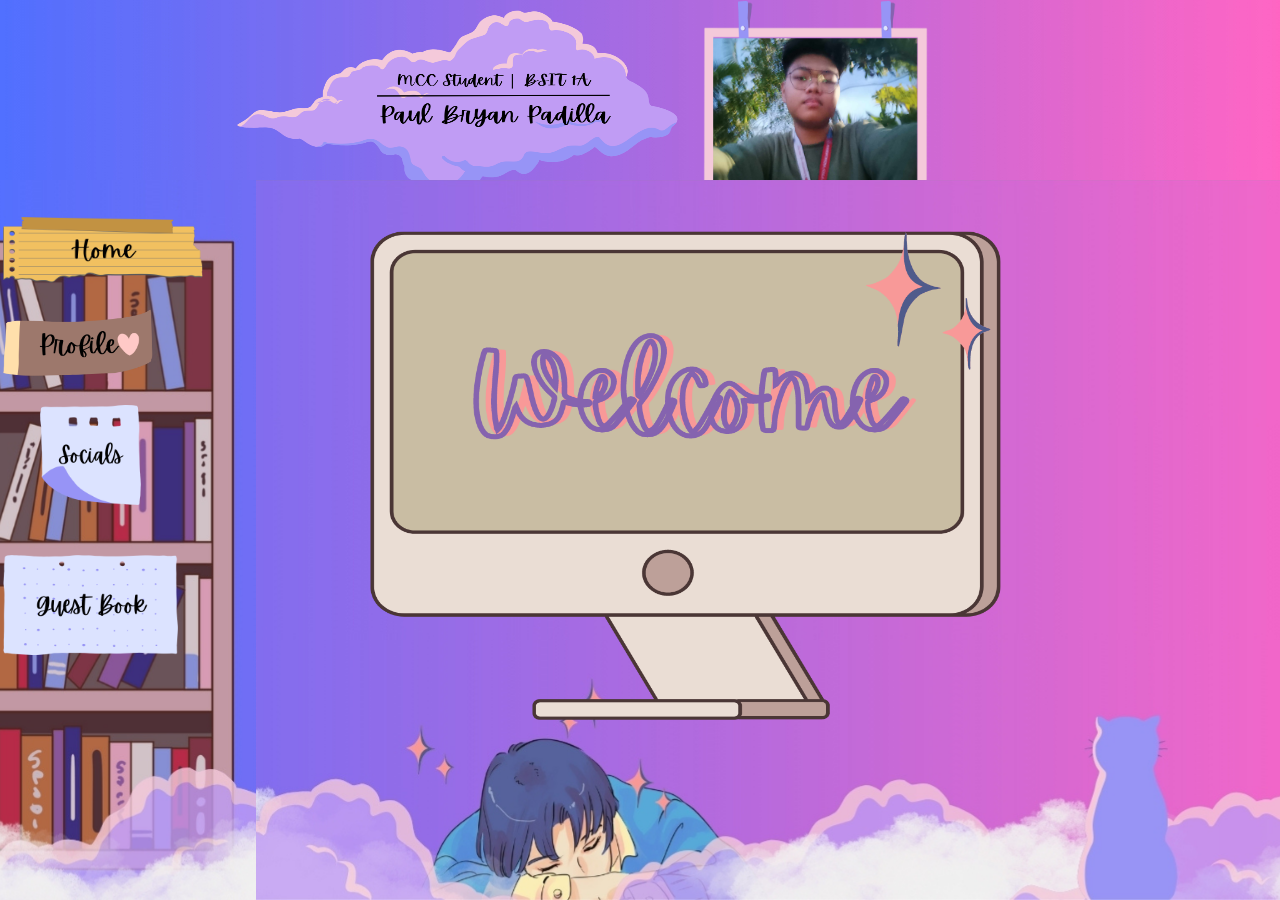
<file: index.html>
<!DOCTYPE html>
<html>
<head>
    <title>Paul's Website</title>
    <style>
        body, html {
            margin: 0;
            padding: 0;
            height: 100%;
            width: 100%;
            display: flex;
            flex-direction: column;
        }

        .top {
            height: 20%;
            width: 100%;
        }

        .bottom {
            height: 80%;
            width: 100%;
            display: flex;
        }

        .left {
            height: 100%;
            width: 20%;
            
        }

        .right {
            height: 100%;
            width: 80%;
        }    
        
    </style>
</head>
<frameset rows="20%, 80%" frameborder="0">
    <frame src="top.html" marginwidth="0" marginheight="0" scrolling="no" name="topFrame">
      <frameset cols="20%, 80%" frameborder="0"  >
        <frame src="left.html" marginwidth="0" marginheight="0" scrolling="no" name="leftFrame">
            <frame src="right.html" marginwidth="0" marginheight="0" scrolling="no" name="rightFrame">
    </frameset>
  </frameset>
  </html>
</file>
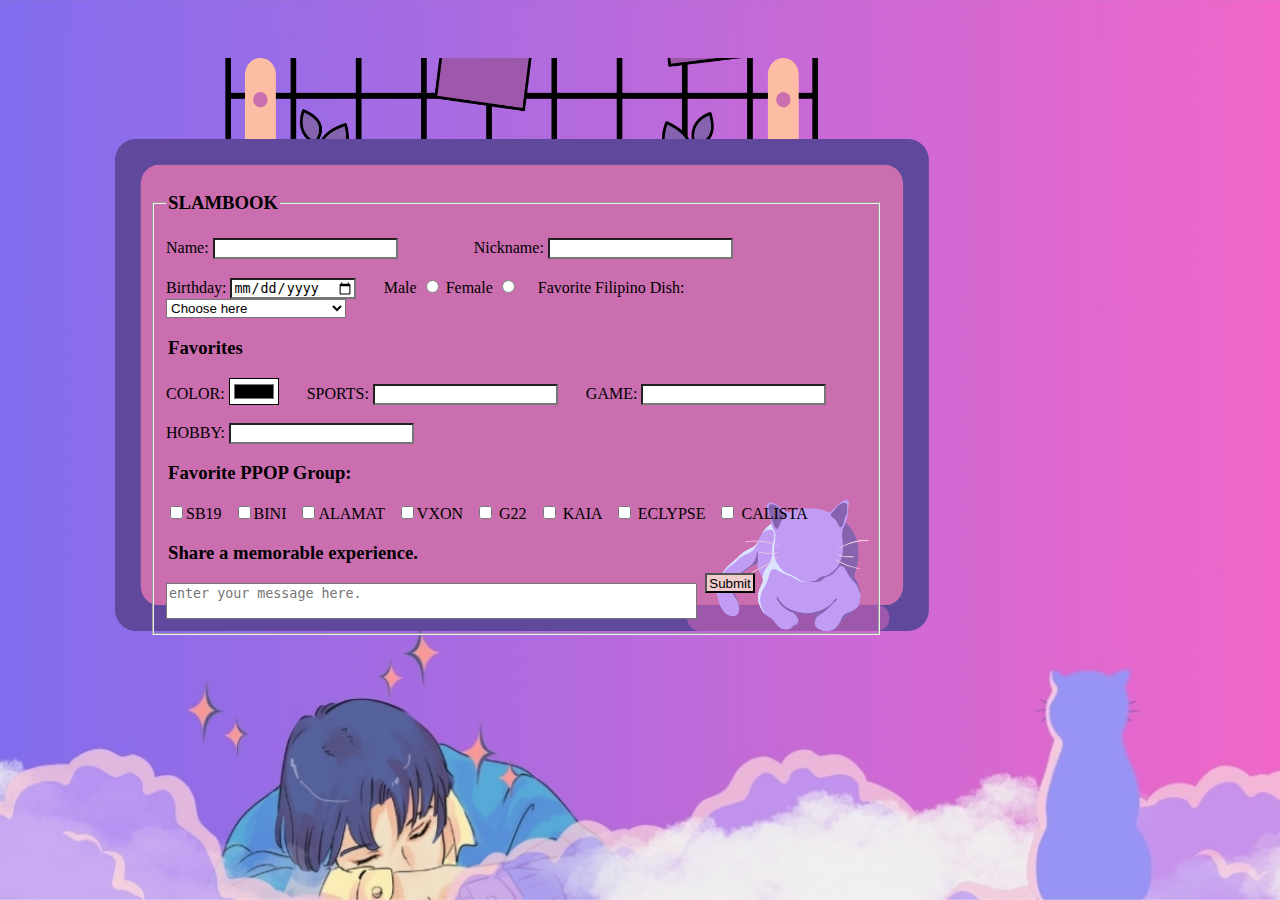
<file: guestbook.html>
<!DOCTYPE html>
<html>
<head>
  <title>Frame 3 guestbook</title>
  <link rel="stylesheet" href="right.css">
</head>
<body>
  <div class="img4">
    <img src="slambook.png" class="guestbook">
  </div>
  
  <button class="submitbutton" onclick="showPopup()">Submit</button>
  <div id="popup">
    <p style="text-align: center;"><br>Submitted!<br> THANK YOU!</p>
    <button id="closebutton" onclick="hidePopup()">Close</button>
  </div>


  <script>
    function showPopup() {
      document.getElementById("popup").style.display = "block";
    }
    
    function hidePopup() {
      document.getElementById("popup").style.display = "none";
    }
    </script>
  

<div class="slambook-container" id="testing">
  <form class="slambook-form">
    <fieldset class="slambook-fieldset-1">
      <legend ><h3>SLAMBOOK</h3></legend>
      <label for="name">Name:</label>
      <input type="text" id="name" name="name" required class="guessbook-text-input">
      &nbsp; &nbsp; &nbsp; &nbsp; &nbsp; &nbsp; &nbsp; &nbsp; &nbsp;
      <label for="nickname">Nickname:</label>
      <input type="text" id="nickname" name="nickname" class="guessbook-text-input"><br><br>
      <label for="birthday">Birthday:</label>
      <input type="date" id="birthday" name="birthday" class="guessbook-text-input">
      &nbsp; &nbsp; &nbsp; 
      <label for="sex-male">Male</label>
      <input type="radio" id="sex-male" name="sex" value="male">
      <label for="sex-female">Female</label>
      <input type="radio" id="sex-female" name="sex" value="female">
      &nbsp; &nbsp;
      <label> Favorite Filipino Dish: </label>
      <select type="dropdown" id="education-dropdown"   class="guessbook-text-input">
      <ul id="education-list" class="dropdown-content">
        <option>Choose here</option>
        <optgroup label="&nbsp;">
          <option>ADOBO</option>
          <option>SINIGANG</option>
          <option>LUMPIANG SHANGHAI</option>
          <option>BULALO</option>
          <option>PAKSIW</option>
          <option>SISIG</option>
          <option>LECHON</option>
      </ul>
    </select>
    
      <legend><h3>Favorites</h3></legend>
      <label >COLOR:</label>
      <input type="color" class="guessbook-text-input"> &nbsp; &nbsp; &nbsp;
      <label >SPORTS:</label>
      <input type="text"  class="guessbook-text-input"> &nbsp; &nbsp; &nbsp;
      <label >GAME:</label>
      <input type="text" class="guessbook-text-input"><br><br>
      <label >HOBBY: </label>
      <input type="text" class="guessbook-text-input">
   
        <legend> <h3>Favorite PPOP Group:</h3></legend>
        <table>
            <tbody>
        
                <tr>
                    
                        <input type="checkbox"  value="option1"> <label>SB19</label> &nbsp;
                        <input type="checkbox"  value="option2"> <label>BINI</label> &nbsp; 
                        <input type="checkbox"  value="option3"> <label>ALAMAT</label> &nbsp; 
                        <input type="checkbox"  value="option4"> <label">VXON</label> &nbsp; 
                        <input type="checkbox"  value="option5"> <label">G22</label> &nbsp;
                        <input type="checkbox"  value="option6"> <label>KAIA</label> &nbsp;
                        <input type="checkbox"  value="option7"> <label>ECLYPSE</label> &nbsp;
                        <input type="checkbox"  value="option8"> <label>CALISTA</label> &nbsp;
                
                </tr>
            
            </tbody>
        </table>
     
        <legend> <h3>Share a memorable experience.</h3></legend>
        <textarea placeholder="enter your message here." class="messagebox"></textarea>
        </fieldset>
  </form>
</div>    

  </body>
</html>
</body>
</html>
</file>
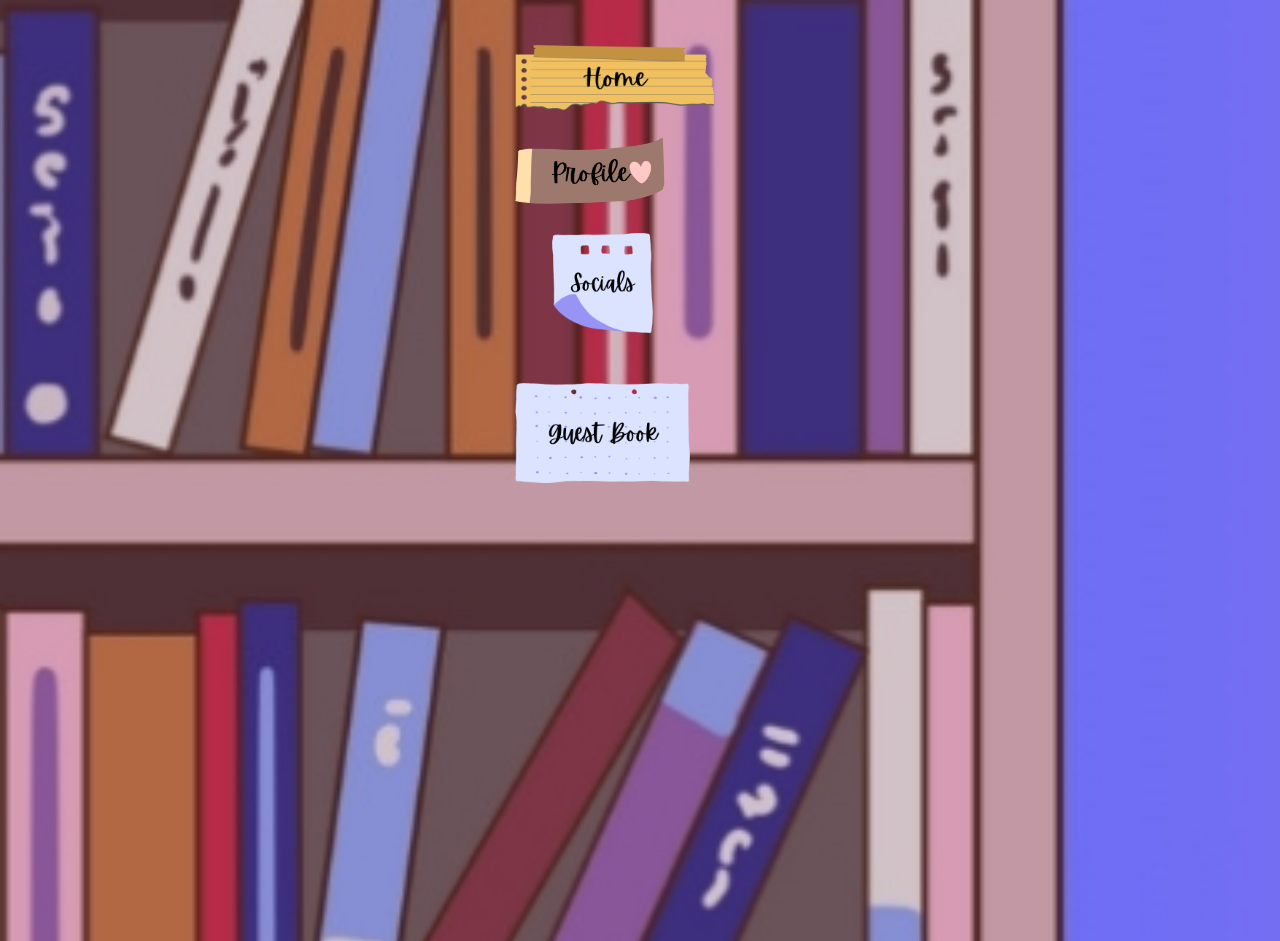
<file: left.html>
<!DOCTYPE html>
<html lang="en">
<head>
  <title>Frame 2</title>
  <link rel="stylesheet" href="left.css">
</head>
<body>
  <div class="img1">
    <a href="right.html"  target="rightFrame" class="button"> 
    <img src="5.png" alt="1st image">
    <div class="overlay1">
      </div>
  </div>

  <div class="img2">
    <a href="profile.html"  target="rightFrame" class="button"> 
    <img src="6.png" alt="2nd image">
    <div class="overlay2">
    </div>
  </div>

  <div class="img3">
    <a href="socials.html"  target="rightFrame" class="button"> 
    <img src="7.png" alt="3rd image">
    <div class="overlay3">
    </div>
  </div>

  <div class="img4">
    <a href="guestbook.html"  target="rightFrame" class="button"> 
    <img src="8.png" alt="4th image">
    <div class="overlay4">
    </div>
  </div>
</body>
</html>
</file>
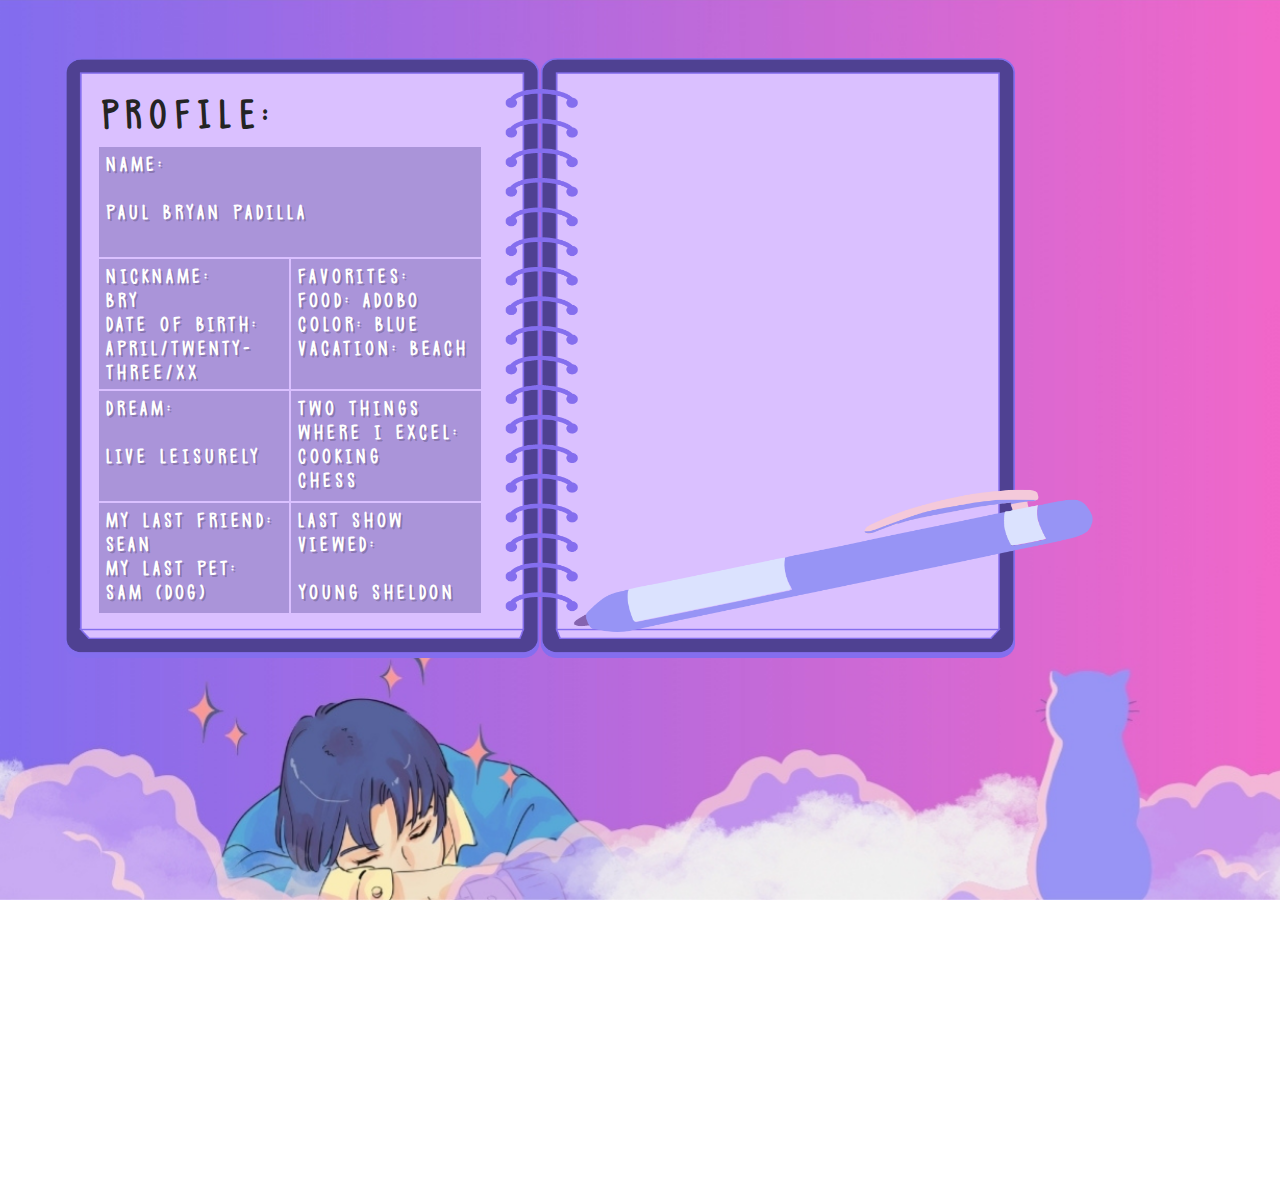
<file: profile.html>
<!DOCTYPE html>
<html lang="en">
<head>
  <title>Frame 3 Profile</title>
  <link rel="stylesheet" href="right.css">
</head>
<body>
  <div class="img2">
    <img src="profile.png" class="profile" name="profile">
  </div>
  <div class="text-overlay1">
    <div class="img2divider">
        <div id="profile">
        <div class="img2header">
            <h1>Profile:    </h1>
        </div>
        <div class="table1">
            <table >
                <tbody>
                    <tr>
                        <td colspan="2">NAME:<br><br>Paul Bryan Padilla</td>
                    </tr>
                    <tr>
                        <td>NICKNAME:<br>Bry<br>DATE OF BIRTH:<br>April/Twenty-Three/XX</td>
                        <td>FAVORITES:<br>
                            FOOD: Adobo
                            COLOR: Blue
                            VACATION: Beach</td>
                    </tr>
                    <tr>
                        <td>DREAM: <BR><BR>Live leisurely</td>
                        <td>TWO THINGS WHERE I EXCEL: <BR>Cooking<BR>Chess</td>
                    </tr>
                    <tr>
                        <td>MY LAST FRIEND:<BR> Sean  <BR> MY LAST PET: <BR>Sam (Dog)</td>
                        <td>LAST SHOW VIEWED:<BR><BR>Young Sheldon</td>
                    </tr>
            </tbody>
        </div>
        </table>
    </div>
</div>
</body>
</html>
</file>
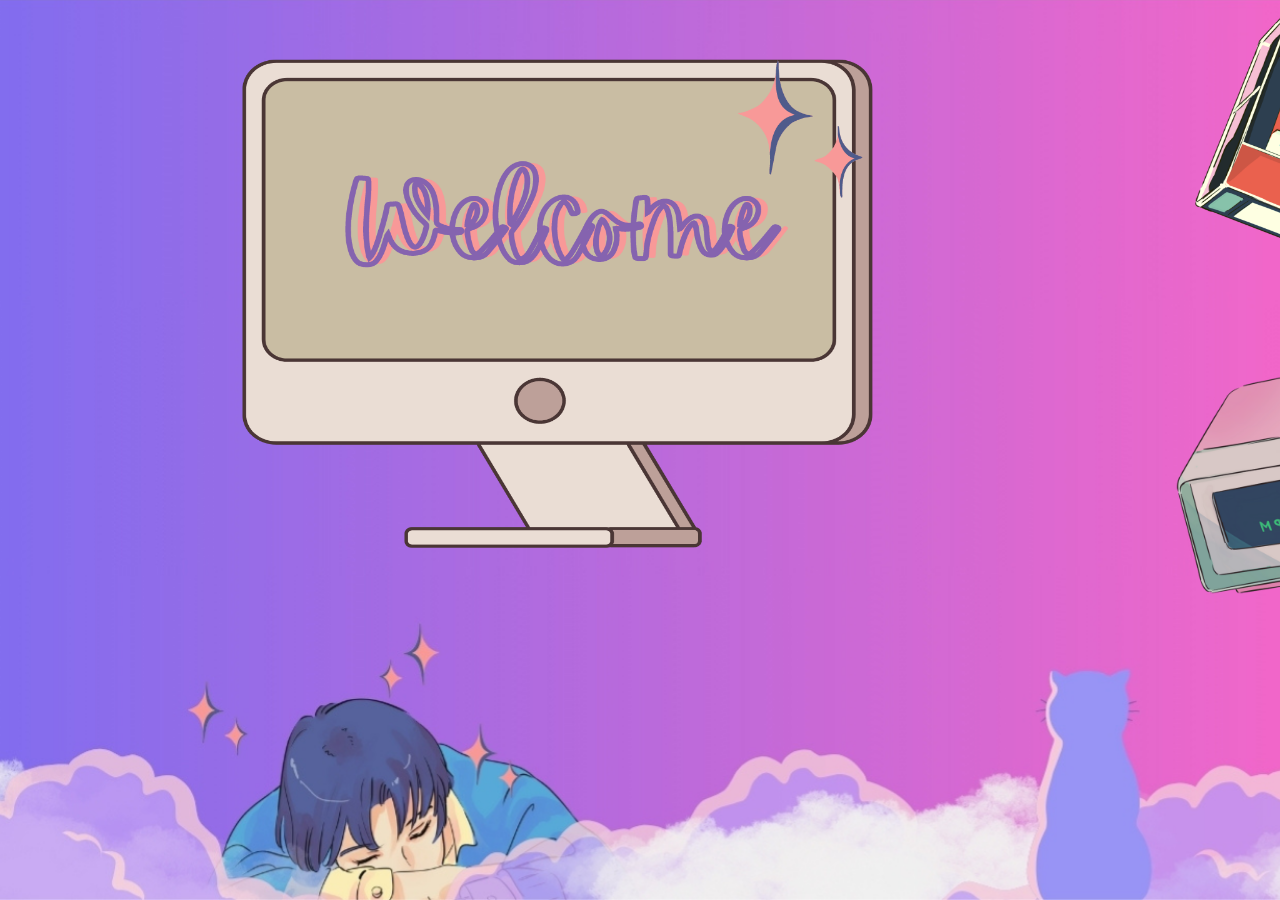
<file: right.html>
<!DOCTYPE html>
<html lang="en">
<head>
  <title>Frame 3</title>
  <link rel="stylesheet" href="right.css">
</head>
<body>
  <div class="img1">
    <img src="try1.png" class="welcome">
  </div>
  
  <div class="designcontainer1">
  <div class="designimg1">
  <img src="3.png" id="clickableImage" 
  style="width: 650px; height: 325px;" alt="Click to play audio">

  <audio id="audioPlayer" loop>
      <source src="lofi audio.mp3" type="audio/mpeg">
  </audio>

  <script>
      document.getElementById('clickableImage')
              .addEventListener('click', function() {
      var audio = document.getElementById('audioPlayer');
          audio.currentTime = 0; 
          audio.play();
      });
  </script>
  </div>
  </div>

  <div class="designcontainer2">
    <div class="designimg2">
    <img src="1.png" id="clickableImage2" 
    style="width: 750px; height: 425px;" alt="Click to play audio">
  
    <audio id="audioPlayer2">
        <source src="alarm audio.mp3" type="audio/mpeg">
    </audio>
  
    <script>
        document.getElementById('clickableImage2')
                .addEventListener('click', function() {
        var audio = document.getElementById('audioPlayer2');
            audio.play();
        });
    </script>
    </div>
    </div>
</body>
</html>
</file>
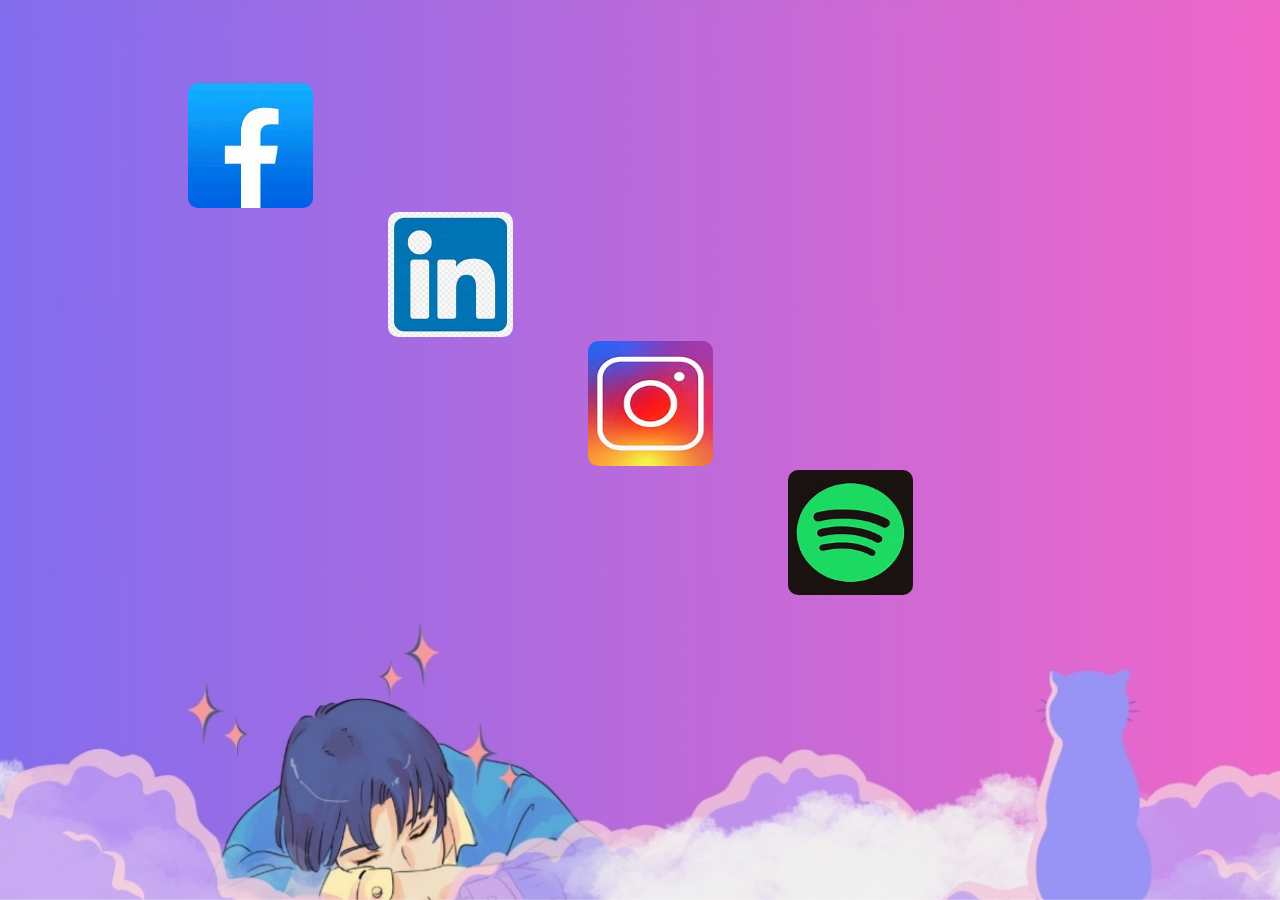
<file: socials.html>
<!DOCTYPE html>
<html>
<head>
    <title>Frame 3 socials</title>
    <link rel="stylesheet" href="right.css">
</head>
<body>
    <div class="social-container1">
        <div class="rectanglecontainer1">
            <a href="https://www.facebook.com/paulbryan.padilla/" target="_blank" class="socialbutton1"> 
                <img src="fb logo.png" class="socialimg1"></a>         
        </div>     
    </div>

    <div class="social-container2">
        <div class="rectanglecontainer2">
            <a href="https://www.linkedin.com/in/paul-padilla-5bb83528a/" target="_blank" class="socialbutton2"> 
                <img src="linkedin logo.png" class="socialimg2"></a>         
        </div>     
    </div>

    <div class="social-container3">
        <div class="rectanglecontainer3">
            <a href="https://www.instagram.com/pol.pdll/?hl=en" target="_blank" class="socialbutton3"> 
                <img src="insta logo.png" class="socialimg3"></a>         
        </div>     
    </div>

    <div class="social-container4">
        <div class="rectanglecontainer4">
            <a href="https://open.spotify.com/user/31pvakvgsv7orcdyaisawyokcmiy?si=ec098f1537e54543" target="_blank" class="socialbutton4"> 
                <img src="spotify logo.png" class="socialimg4"></a>         
        </div>     
    </div>
</body>
</html>
</file>
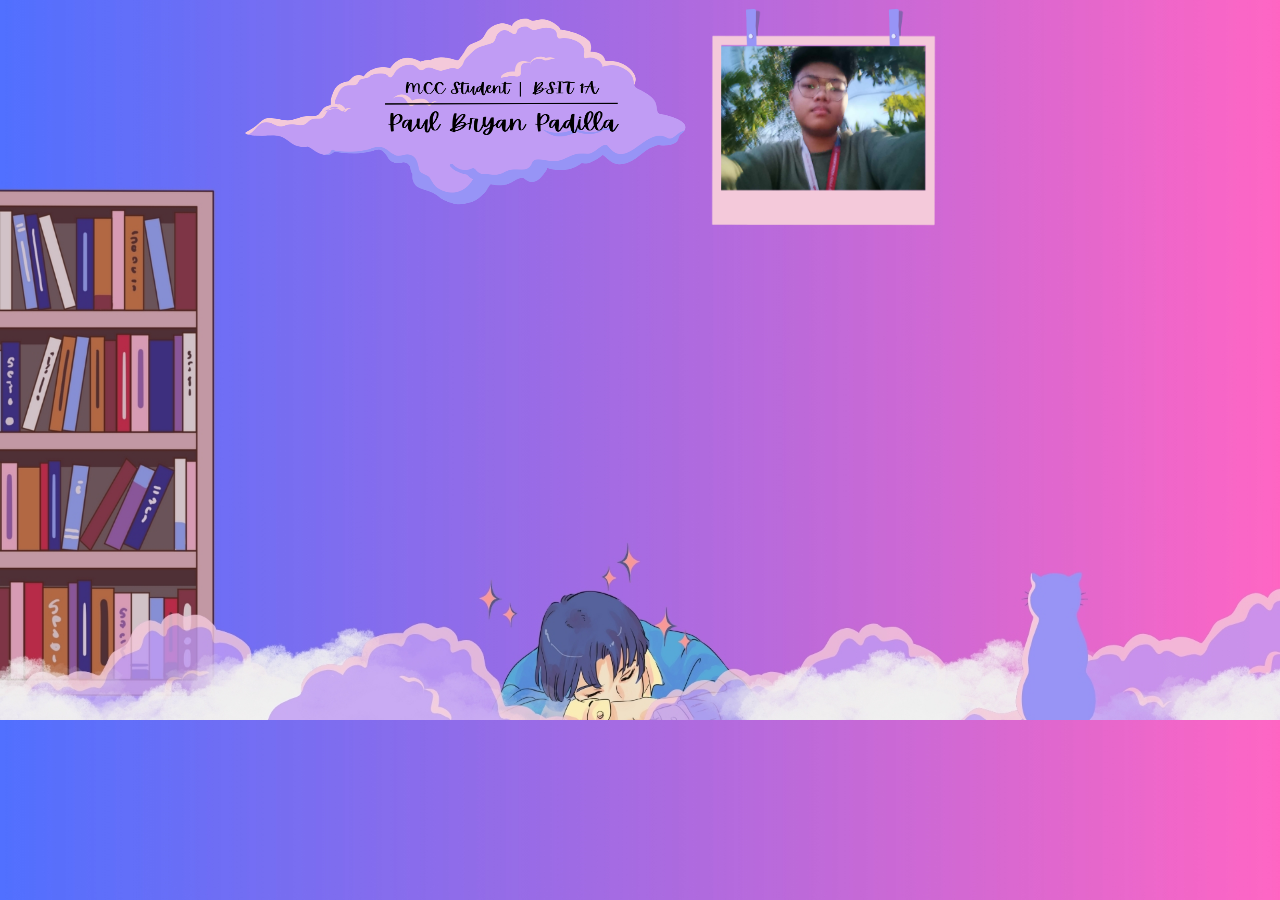
<file: top.html>
<!DOCTYPE html>
<html lang="en">
<head>
  <title>top</title>
  <link rel="stylesheet" href="top.css">
  
</head>
<body>
  <div class="img1">
    </div>
<div class="img2"></div>
</body>
</html>
</file>
<file: right.css>
body {
    display: flex;
    flex-direction: column;
    justify-content: space-around;
    align-items: center;
    background-image: url('try1.png'); /* Background image for the right frame */
    background-size: cover;
    background-position: center;
    background-repeat: no-repeat;
    overflow: hidden;
    background-attachment: fixed;
}

.img1 {
    content: url('home.png');
    width: 1200px;
    height: 600px;
    position: relative;
    right: 100px;
    animation: homeTransition 3s;
}

@keyframes homeTransition {
    from{
        opacity: 0;
        transform: rotateX(-10deg);
    }
    
    to{
        opacity: 1;
        transform: rotateX(0deg);
    }
}
   
.img2 {
    content: url('profile.png');
    width: 1200px;
    height: 600px;
    position: relative;
    right: 100px;
    top: 50px;
    animation: homeTransition 3s;
}

@keyframes homeTransition {
    from{
        opacity: 0;
        transform: rotateX(-10deg);
    }
    
    to{
        opacity: 1;
        transform: rotateX(0deg);
    }
}

.img2divider {
    
    position: inherit;
    display: flex;
    width: 500px;
    height: auto;
    justify-content: center;
    align-items: center;
}

.img2header {
    position: relative;
    color: #242424;
    top: -550px;
    left: -350px;
    animation: homeTransition 3s;
}

.table1 {
    position: relative;
    top: -575px;
    left: -350px;
    animation: homeTransition 3s;
    
}


.table1 , td, th {
	border: none;
	border-collapse: collapse;
    border-spacing: 0;
}
td, th {
    vertical-align: top;
	padding: 5px;
	width: 180px;
	height: 100px;
    text-shadow: 2px 2px 0px rgba(0, 0, 0, 0.2);
    background-color: #AA94D9;
    box-shadow: inset white;
}
th {
	background: #f0e6cc;
}
.even {
	background: #fbf8f0;
}
.odd {
	background: #fefcf9;
}

.cell{
  background-color: rgb(224, 196, 153, 0.7);
  box-shadow: inset 2px 2px 4px 0 rgba(0, 0, 0, 0.001);
}

@keyframes homeTransition {
    from{
        opacity: 0;
        transform: rotateX(-10deg);
    }
    
    to{
        opacity: 1;
        transform: rotateX(0deg);
    }
}


.img4 {
    content: url('slambook.png');
    width: 1000px;
    height: 600px;
    position: relative;
    right: 100px;
    top: 50px;
    animation: homeTransition 3s;
}

.slambook-container {
    position: relative;
    display: flex;
    animation: transitionIn 2s;
    justify-content: center;
    align-items: center;
}

@keyframes transitionIn {
    from{
        opacity: 0;
        transform: rotateX(-10deg);
    }
    
    to{
        opacity: 1;
        transform: rotateX(0deg);
    }
}


.slambook-form {
    position: absolute;
    top: -455px;
    left: -490px;
    border: none;
    background-color: none;
}
.slambook-form-2 {
    position: absolute;
    top: 100px;
    left: 670px;
}

.slambook-fieldset-1 {
    width: 700px;
}
.slambook-fieldset-2 {
    width: 280px;
    
}
.slambook-fieldset-3 {
    width: 250px;
    height: 175px;
    
}
.slambook-fieldset-4 {
    width: 250px;
    height: 160px;
}
.messagebox {
    width: 75%;
    height: 100%;
    resize:none;
    background-color: rgb(255, 255, 255);
}
.guessbook-text-input{
    background-color: rgb(255, 255, 255);
}


#popup {
    display: none;
    position: absolute;
    z-index: 101;
    width: 300px;
    height: 100px;
    border: 2px solid black;
    border-radius: 5px;
    background-color: rgba(255, 255, 255, 1);
    top: 30%;
    left: 30%;
    justify-content: center;
    align-items: center;
    box-shadow: 0px 10px 5px 5px rgba(0, 0, 0, 0.5)
}
.submitbutton {
    display: flex;
    position: relative;
    justify-content: center;
    align-items: center;
    z-index: 100;
    width: 50px;
    height: 20px;
    background-color: #f1cccc;
    cursor: pointer;
    left: 90px;
    top: -35px;
    animation: homeTransition 3s;
    
}

@keyframes homeTransition {
    from{
        opacity: 0;
        transform: rotateX(-10deg);
    }
    
    to{
        opacity: 1;
        transform: rotateX(0deg);
    }
}

#closebutton {
    position: inherit;
    top: 0;
    right: 0;

}

.social-container1 {
    position: relative;
    left: 10px;
    display: flex;
    align-items: center;
    justify-content: center;
    flex-direction: row;

}
.socialbutton1 {
  padding: 10px 20px;
  border: none;
  border-radius: 5px;
  cursor: pointer; /* Indicate clickable element */
  transition: transform 0.2s ease-in-out; 
}
.rectanglecontainer1 {
    position: relative;
    top: 75px;
    left: -400px;
    
}
.socialimg1 {
    width: 125px; 
    height: 125px; 
    border-radius: 10px;
    animation: homeTransition 3s;
   
}
.socialimg1:hover {
    
  transform: scale(1.1); 
}

@keyframes homeTransition {
    from{
        opacity: 0;
        transform: rotateX(-10deg);
    }
    
    to{
        opacity: 1;
        transform: rotateX(0deg);
    }
}

.social-container2 {
    position: relative;
    left: 10px;
    display: flex;
    align-items: center;
    justify-content: center;
    flex-direction: row;

}
.socialbutton2 {
  padding: 10px 20px;
  border: none;
  border-radius: 5px;
  cursor: pointer; /* Indicate clickable element */
  transition: transform 0.2s ease-in-out; 
}
.rectanglecontainer2 {
    position: relative;
    top: 75px;
    left: -200px;
    
}
.socialimg2 {
    width: 125px; 
    height: 125px; 
    border-radius: 10px;
    animation: homeTransition 3s;
   
}
.socialimg2:hover {
    
  transform: scale(1.1); 
}

@keyframes homeTransition {
    from{
        opacity: 0;
        transform: rotateX(-10deg);
    }
    
    to{
        opacity: 1;
        transform: rotateX(0deg);
    }
}

.social-container3 {
    position: relative;
    left: 10px;
    display: flex;
    align-items: center;
    justify-content: center;
    flex-direction: row;

}
.socialbutton3 {
  padding: 10px 20px;
  border: none;
  border-radius: 5px;
  cursor: pointer; /* Indicate clickable element */
  transition: transform 0.2s ease-in-out; 
}
.rectanglecontainer3 {
    position: relative;
    top: 75px;
    left: 0px;
    
}
.socialimg3 {
    width: 125px; 
    height: 125px; 
    border-radius: 10px;
    animation: homeTransition 3s;
   
}
.socialimg3:hover {
    
  transform: scale(1.1); 
}

@keyframes homeTransition {
    from{
        opacity: 0;
        transform: rotateX(-10deg);
    }
    
    to{
        opacity: 1;
        transform: rotateX(0deg);
    }
}


.social-container4 {
    position: relative;
    left: 10px;
    display: flex;
    align-items: center;
    justify-content: center;
    flex-direction: row;

}
.socialbutton4 {
  padding: 10px 20px;
  border: none;
  border-radius: 5px;
  cursor: pointer; /* Indicate clickable element */
  transition: transform 0.2s ease-in-out; 
}
.rectanglecontainer4 {
    position: relative;
    top: 75px;
    left: 200px;
    
}
.socialimg4 {
    width: 125px; 
    height: 125px; 
    border-radius: 10px;
    animation: homeTransition 3s;
   
}
.socialimg4:hover {
    
  transform: scale(1.1); 
}

@keyframes homeTransition {
    from{
        opacity: 0;
        transform: rotateX(-10deg);
    }
    
    to{
        opacity: 1;
        transform: rotateX(0deg);
    }
}


.text-overlay1 {
    font-family: 'MyCustomFont', sans-serif; /* Apply custom font to text overlay */
    font-size: 24px; /* Adjust the font size as needed */
    font-weight: bold;
    color: white; /* Text color */

}

@font-face {
    font-family: 'MyCustomFont';
    src: url('Lofi Lifestyle Demo.ttf') format('truetype'); /* Specify the correct format */
    /* You can add more src lines for different formats if necessary */
    font-style: normal;
}

.designcontainer1 {
    position: relative;
    top: -600px;
    left: 450px;
}

.designimg1 {
    width: 50px;
    height: 50px;
    cursor: pointer;
    animation: homeTransition 2s;

  }

.designimg1:hover {   
  transform: scale(1.1); 
}

@keyframes homeTransition {
    from{
        opacity: 0;
        transform: rotateX(-10deg);
    }
    
    to{
        opacity: 1;
        transform: rotateX(0deg);
    }
}

.designcontainer2 {
    position: relative;
    top: -400px;
    left: 375px;
}

.designimg2 {
    width: 50px;
    height: 50px;
    cursor: pointer;
    animation: homeTransition 2s;

  }

.designimg2:hover {   
  transform: scale(1.1); 
}

@keyframes homeTransition {
    from{
        opacity: 0;
        transform: rotateX(-10deg);
    }
    
    to{
        opacity: 1;
        transform: rotateX(0deg);
    }
}
</file>
<file: left.css>
body {
    display: flex;
    flex-direction: column;
    justify-content: space-around;
    align-items: center;
    background-color: rgba(0, 0, 0, 0.5); /* Semi-transparent black background for left frame */
    color: white;
    font-family: 'Arial', sans-serif;
    background-image: url('try.png'); /* Background image for the left frame */
    background-size: cover;
    background-position: center;
    background-repeat: no-repeat;
    overflow: hidden;
    background-attachment: fixed;

}

.img1 {
    position: relative;
    top: 20px; /* Position 50 pixels down from the top */
    left: -125px; /* Position 20% from the left */
    width: 0px; /* Set a width for the container */
    height: 0px; /* Set a height for the container */
    border-radius: 0px; /* Rounded corners for the container */
    margin-bottom: 175px;

}
.img1 img {
    width: 200px; /* Ensure the image fills the container */
    height: 100px; /* Maintain aspect ratio */
    display: block; /* Prevent extra space for inline elements */
    transition: transform 0.3s ease; /* Smooth transition for hover effect */
}
.img1:hover img {
    transform: scale(1.1); /* Scale up the image on hover */
}
.overlay1 {
    position: relative; /* Position the overlay relative to the container */
    top: 0;
    left: 0;
    width: 100%;
    height: 100%;
    background-color: rgba(0, 0, 0, 0.5); /* Semi-transparent black overlay */
    opacity: 0; /* Initially invisible */
    transition: opacity 0.3s ease; /* Smooth transition for opacity */
    display: flex;
    justify-content: center;
    align-items: center;
    color: white;
    font-size: 20px;
    font-weight: bold;
}


.img2 {
    position: relative;
    top: -50px; /* Position 50 pixels down from the top */
    left: -125px; /* Position 20% from the left */
    width: 0px; /* Set a width for the container */
    height: 250px; /* Set a height for the container */
    border-radius: 0px; /* Rounded corners for the container */
    margin-bottom: 0px; /* Adjust spacing between containers */
}
.img2 img {
    width: 150px; /* Ensure the image fills the container */
    height: 75px; /* Maintain aspect ratio */
    display: block; /* Prevent extra space for inline elements */
    transition: transform 0.3s ease; /* Smooth transition for hover effect */
}
.img2:hover img {
    transform: scale(1.1); /* Scale up the image on hover */
}    

.overlay2 {
    position: relative; /* Position the overlay relative to the container */
    top: 0;
    left: 0;
    width: 100%;
    height: 100%;
    background-color: rgba(0, 0, 0, 0.5); /* Semi-transparent black overlay */
    opacity: 0; /* Initially invisible */
    transition: opacity 0.3s ease; /* Smooth transition for opacity */
    display: flex;
    justify-content: center;
    align-items: center;
    color: white;
    font-size: 20px;
    font-weight: bold;
}

.img3 {
    position: relative;
    top: -200px; /* Position 50 pixels down from the top */
    left: -125px; /* Position 20% from the left */
    width: 0px; /* Set a width for the container */
    height: 250px; /* Set a height for the container */
    border-radius: 0px; /* Rounded corners for the container */
    margin-bottom: 0px; /* Adjust spacing between containers */
}
.img3 img {
    width: 175px; /* Ensure the image fills the container */
    height: 100px; /* Maintain aspect ratio */
    display: block; /* Prevent extra space for inline elements */
    transition: transform 0.3s ease; /* Smooth transition for hover effect */
}
.img3:hover img {
    transform: scale(1.1); /* Scale up the image on hover */
}    

.overlay3 {
    position: relative; /* Position the overlay relative to the container */
    top: 0;
    left: 0;
    width: 100%;
    height: 100%;
    background-color: rgba(0, 0, 0, 0.5); /* Semi-transparent black overlay */
    opacity: 0; /* Initially invisible */
    transition: opacity 0.3s ease; /* Smooth transition for opacity */
    display: flex;
    justify-content: center;
    align-items: center;
    color: white;
    font-size: 20px;
    font-weight: bold;
}

.img4 {
    position: relative;
    top: -300px; /* Position 50 pixels down from the top */
    left: -125px; /* Position 20% from the left */
    width: 0px; /* Set a width for the container */
    height: 250px; /* Set a height for the container */
    border-radius: 0px; /* Rounded corners for the container */
    margin-bottom: 0px; /* Adjust spacing between containers */
}
.img4 img {
    width: 175px; /* Ensure the image fills the container */
    height: 100px; /* Maintain aspect ratio */
    display: block; /* Prevent extra space for inline elements */
    transition: transform 0.3s ease; /* Smooth transition for hover effect */
}
.img4:hover img {
    transform: scale(1.1); /* Scale up the image on hover */
}    

.overlay4 {
    position: relative; /* Position the overlay relative to the container */
    top: 0;
    left: 0;
    width: 100%;
    height: 100%;
    background-color: rgba(0, 0, 0, 0.5); /* Semi-transparent black overlay */
    opacity: 0; /* Initially invisible */
    transition: opacity 0.3s ease; /* Smooth transition for opacity */
    display: flex;
    justify-content: center;
    align-items: center;
    color: white;
    font-size: 20px;
    font-weight: bold;
}
</file>
<file: top.css>
body {
    height: 20%;
    width: 100%;
    display: flex;
    justify-content: center;
    align-items: center;
    background-image: url('scaled.jpg'); /* Background image for the top frame */
    background-size: cover;
    background-position: top;
    overflow: hidden;
}

.img1 {
    content: url('topimg.png');
    width: 500px;
    height: 215px;
    position: relative; /* Enable positioning */
    left: 25px; /* Adjust left position */

}

.img2 {
    content: url('topimg1.png');
    width: 365px;
    height: 220px;
    position: relative;
    right: 75px;

}

.text-overlay5 {
    text-align: left; /* Center text horizontally */
    font-family: 'MyCustomFont', sans-serif; /* Apply custom font to text overlay */
    font-size: 24px; /* Adjust the font size as needed */
    font-weight: bold;
}


@font-face {
    font-family: 'MyCustomFont';
    src: url('Lofi Lifestyle Demo.ttf') format('truetype'); /* Specify the correct format */
    /* You can add more src lines for different formats if necessary */
    font-style: normal;
}
</file>
